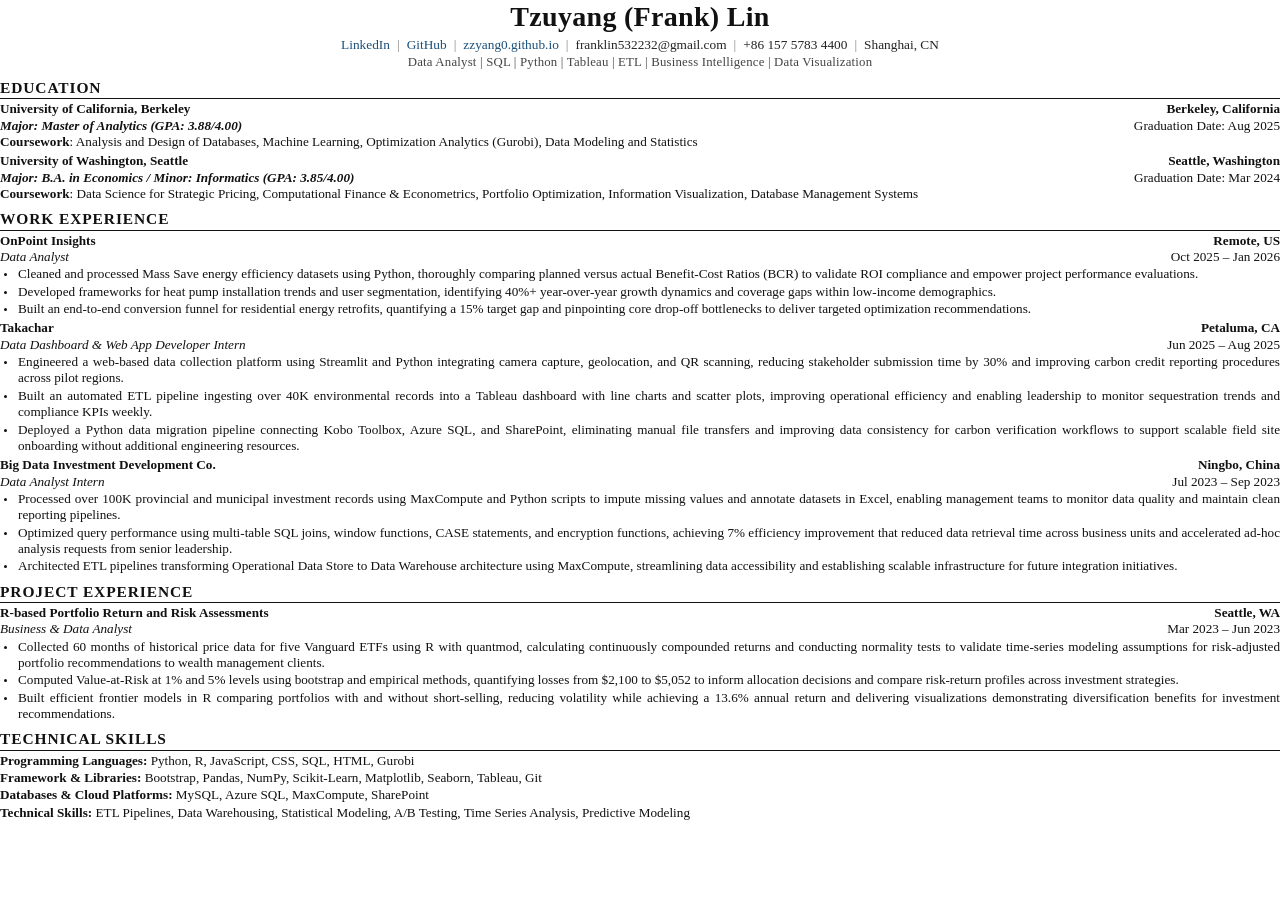
<file: tools/resume/resume-en.html>
<!doctype html>
<html lang="en">
<head>
<meta charset="utf-8">
<title>Tzuyang (Frank) Lin: Resume</title>
<style>
  @page { size: Letter; margin: 0.34in 0.5in 0.3in; }
  * { box-sizing: border-box; }
  html, body { margin: 0; padding: 0; }
  body { font: 9.9pt/1.24 "Times New Roman", Times, serif; color: #111; -webkit-print-color-adjust: exact; print-color-adjust: exact; }
  a { color: #1a4f7a; text-decoration: none; }
  header { text-align: center; margin-bottom: 7px; }
  h1 { margin: 0 0 2px; font-size: 21pt; font-weight: 700; letter-spacing: .3px; }
  .contact { font-size: 10pt; color: #222; }
  .contact span + span::before { content: "|"; margin: 0 7px; color: #888; }
  .focus { font-size: 9.6pt; color: #444; margin-top: 2px; letter-spacing: .2px; }
  h2 { margin: 7px 0 2px; padding-bottom: 1px; font-size: 11.6pt; font-weight: 700; letter-spacing: .9px; text-transform: uppercase; border-bottom: 1.2px solid #111; }
  .row { display: flex; justify-content: space-between; align-items: baseline; gap: 12px; }
  .row b { font-weight: 700; }
  .row .where { font-weight: 700; white-space: nowrap; }
  .sub { font-style: italic; }
  .sub .when { font-style: normal; font-weight: 400; white-space: nowrap; }
  ul { margin: 1px 0 3px; padding-left: 17px; }
  li { margin: 0 0 1px; padding-left: 1px; text-align: justify; }
  li::marker { font-size: 8pt; }
  .course { margin: 0 0 3px; }
  .skills p { margin: 0 0 1px; }
  .skills b { font-weight: 700; }
</style>
</head>
<body>
<header>
  <h1>Tzuyang (Frank) Lin</h1>
  <div class="contact"><span><a href="https://www.linkedin.com/in/tzuyang-frank-lin-982b56225/">LinkedIn</a></span><span><a href="https://github.com/Zzyang0">GitHub</a></span><span><a href="https://zzyang0.github.io">zzyang0.github.io</a></span><span>franklin532232@gmail.com</span><span>+86 157 5783 4400</span><span>Shanghai, CN</span></div>
  <div class="focus">Data Analyst | SQL | Python | Tableau | ETL | Business Intelligence | Data Visualization</div>
</header>

<h2>Education</h2>
<div class="row"><b>University of California, Berkeley</b><span class="where">Berkeley, California</span></div>
<div class="row sub"><b><i>Major: Master of Analytics (GPA: 3.88/4.00)</i></b><span class="when">Graduation Date: Aug 2025</span></div>
<div class="course"><b>Coursework</b>: Analysis and Design of Databases, Machine Learning, Optimization Analytics (Gurobi), Data Modeling and Statistics</div>
<div class="row"><b>University of Washington, Seattle</b><span class="where">Seattle, Washington</span></div>
<div class="row sub"><b><i>Major: B.A. in Economics / Minor: Informatics (GPA: 3.85/4.00)</i></b><span class="when">Graduation Date: Mar 2024</span></div>
<div class="course"><b>Coursework</b>: Data Science for Strategic Pricing, Computational Finance &amp; Econometrics, Portfolio Optimization, Information Visualization, Database Management Systems</div>

<h2>Work Experience</h2>
<div class="row"><b>OnPoint Insights</b><span class="where">Remote, US</span></div>
<div class="row sub"><i>Data Analyst</i><span class="when">Oct 2025 &ndash; Jan 2026</span></div>
<ul>
  <li>Cleaned and processed Mass Save energy efficiency datasets using Python, thoroughly comparing planned versus actual Benefit-Cost Ratios (BCR) to validate ROI compliance and empower project performance evaluations.</li>
  <li>Developed frameworks for heat pump installation trends and user segmentation, identifying 40%+ year-over-year growth dynamics and coverage gaps within low-income demographics.</li>
  <li>Built an end-to-end conversion funnel for residential energy retrofits, quantifying a 15% target gap and pinpointing core drop-off bottlenecks to deliver targeted optimization recommendations.</li>
</ul>
<div class="row"><b>Takachar</b><span class="where">Petaluma, CA</span></div>
<div class="row sub"><i>Data Dashboard &amp; Web App Developer Intern</i><span class="when">Jun 2025 &ndash; Aug 2025</span></div>
<ul>
  <li>Engineered a web-based data collection platform using Streamlit and Python integrating camera capture, geolocation, and QR scanning, reducing stakeholder submission time by 30% and improving carbon credit reporting procedures across pilot regions.</li>
  <li>Built an automated ETL pipeline ingesting over 40K environmental records into a Tableau dashboard with line charts and scatter plots, improving operational efficiency and enabling leadership to monitor sequestration trends and compliance KPIs weekly.</li>
  <li>Deployed a Python data migration pipeline connecting Kobo Toolbox, Azure SQL, and SharePoint, eliminating manual file transfers and improving data consistency for carbon verification workflows to support scalable field site onboarding without additional engineering resources.</li>
</ul>
<div class="row"><b>Big Data Investment Development Co.</b><span class="where">Ningbo, China</span></div>
<div class="row sub"><i>Data Analyst Intern</i><span class="when">Jul 2023 &ndash; Sep 2023</span></div>
<ul>
  <li>Processed over 100K provincial and municipal investment records using MaxCompute and Python scripts to impute missing values and annotate datasets in Excel, enabling management teams to monitor data quality and maintain clean reporting pipelines.</li>
  <li>Optimized query performance using multi-table SQL joins, window functions, CASE statements, and encryption functions, achieving 7% efficiency improvement that reduced data retrieval time across business units and accelerated ad-hoc analysis requests from senior leadership.</li>
  <li>Architected ETL pipelines transforming Operational Data Store to Data Warehouse architecture using MaxCompute, streamlining data accessibility and establishing scalable infrastructure for future integration initiatives.</li>
</ul>

<h2>Project Experience</h2>
<div class="row"><b>R-based Portfolio Return and Risk Assessments</b><span class="where">Seattle, WA</span></div>
<div class="row sub"><i>Business &amp; Data Analyst</i><span class="when">Mar 2023 &ndash; Jun 2023</span></div>
<ul>
  <li>Collected 60 months of historical price data for five Vanguard ETFs using R with quantmod, calculating continuously compounded returns and conducting normality tests to validate time-series modeling assumptions for risk-adjusted portfolio recommendations to wealth management clients.</li>
  <li>Computed Value-at-Risk at 1% and 5% levels using bootstrap and empirical methods, quantifying losses from $2,100 to $5,052 to inform allocation decisions and compare risk-return profiles across investment strategies.</li>
  <li>Built efficient frontier models in R comparing portfolios with and without short-selling, reducing volatility while achieving a 13.6% annual return and delivering visualizations demonstrating diversification benefits for investment recommendations.</li>
</ul>

<h2>Technical Skills</h2>
<div class="skills">
  <p><b>Programming Languages:</b> Python, R, JavaScript, CSS, SQL, HTML, Gurobi</p>
  <p><b>Framework &amp; Libraries:</b> Bootstrap, Pandas, NumPy, Scikit-Learn, Matplotlib, Seaborn, Tableau, Git</p>
  <p><b>Databases &amp; Cloud Platforms:</b> MySQL, Azure SQL, MaxCompute, SharePoint</p>
  <p><b>Technical Skills:</b> ETL Pipelines, Data Warehousing, Statistical Modeling, A/B Testing, Time Series Analysis, Predictive Modeling</p>
</div>
</body>
</html>
</file>
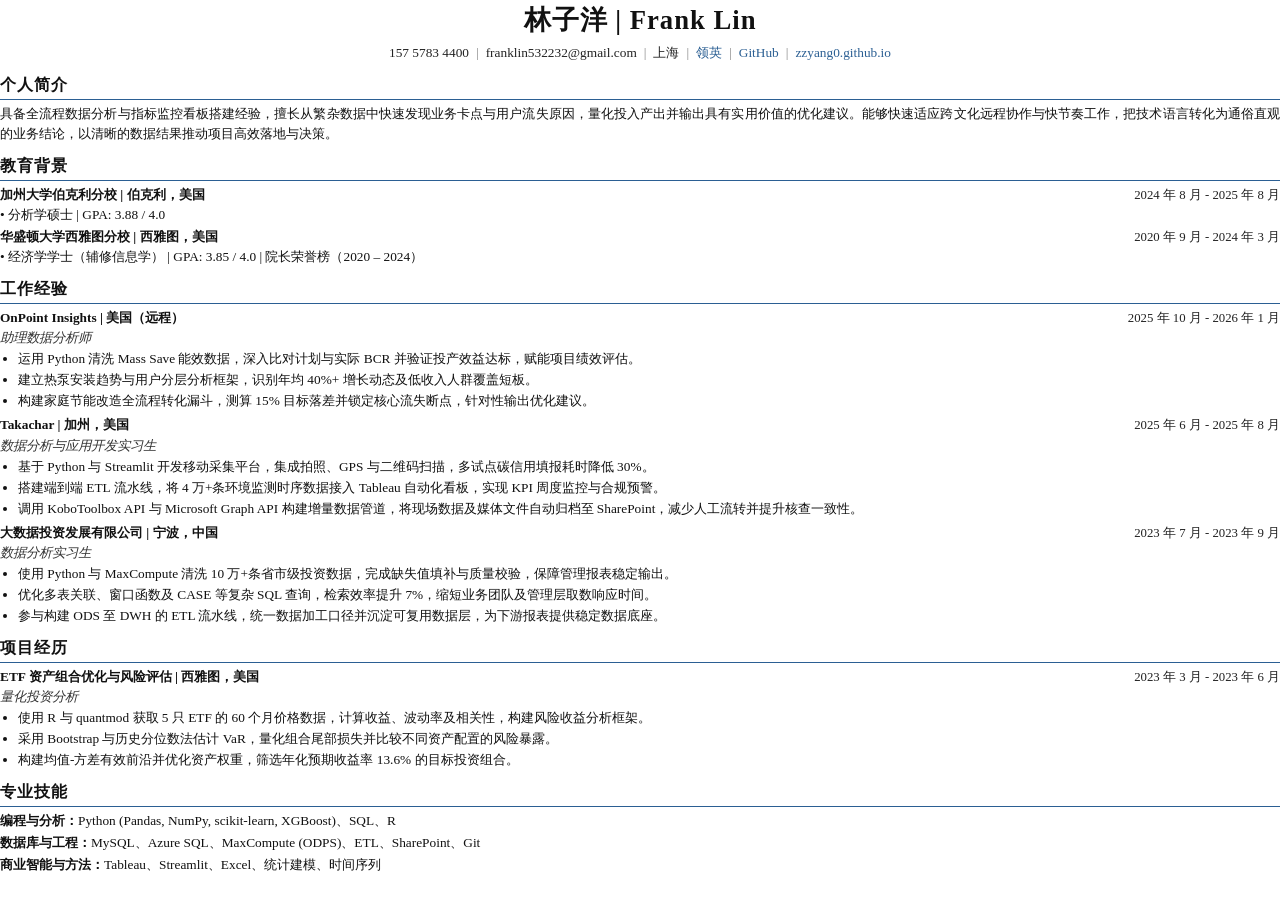
<file: tools/resume/resume-zh.html>
<!doctype html>
<html lang="zh-CN">
<head>
<meta charset="utf-8">
<title>林子洋 Frank Lin: 简历</title>
<style>
  @page { size: A4; margin: 12mm 14mm 11mm; }
  * { box-sizing: border-box; }
  html, body { margin: 0; padding: 0; }
  body { font: 10pt/1.5 "Times New Roman", "Microsoft YaHei", "Noto Sans SC", sans-serif; color: #111; -webkit-print-color-adjust: exact; print-color-adjust: exact; }
  a { color: #2b5f93; text-decoration: none; }
  header { text-align: center; margin-bottom: 6px; }
  h1 { margin: 0 0 3px; font-size: 20pt; font-weight: 700; letter-spacing: 1px; }
  .contact { font-size: 10pt; color: #222; }
  .contact span + span::before { content: "|"; margin: 0 7px; color: #888; }
  h2 { margin: 10px 0 4px; padding-bottom: 2px; font-size: 12pt; font-weight: 700; letter-spacing: 1px; border-bottom: 1.4px solid #2b5f93; }
  .row { display: flex; justify-content: space-between; align-items: baseline; gap: 12px; }
  .row b { font-weight: 700; }
  .when { white-space: nowrap; font-size: 9.6pt; color: #222; }
  .sub { font-style: italic; color: #333; }
  ul { margin: 1px 0 4px; padding-left: 18px; }
  li { margin: 0 0 1px; }
  p { margin: 0 0 2px; }
  .summary { text-align: justify; }
  .skills b { font-weight: 700; }
</style>
</head>
<body>
<header>
  <h1>林子洋 | Frank Lin</h1>
  <div class="contact"><span>157 5783 4400</span><span>franklin532232@gmail.com</span><span>上海</span><span><a href="https://www.linkedin.com/in/tzuyang-frank-lin-982b56225/">领英</a></span><span><a href="https://github.com/Zzyang0">GitHub</a></span><span><a href="https://zzyang0.github.io">zzyang0.github.io</a></span></div>
</header>

<h2>个人简介</h2>
<p class="summary">具备全流程数据分析与指标监控看板搭建经验，擅长从繁杂数据中快速发现业务卡点与用户流失原因，量化投入产出并输出具有实用价值的优化建议。能够快速适应跨文化远程协作与快节奏工作，把技术语言转化为通俗直观的业务结论，以清晰的数据结果推动项目高效落地与决策。</p>

<h2>教育背景</h2>
<div class="row"><b>加州大学伯克利分校 | 伯克利，美国</b><span class="when">2024 年 8 月 - 2025 年 8 月</span></div>
<p>• 分析学硕士 | GPA: 3.88 / 4.0</p>
<div class="row"><b>华盛顿大学西雅图分校 | 西雅图，美国</b><span class="when">2020 年 9 月 - 2024 年 3 月</span></div>
<p>• 经济学学士（辅修信息学） | GPA: 3.85 / 4.0 | 院长荣誉榜（2020 – 2024）</p>

<h2>工作经验</h2>
<div class="row"><b>OnPoint Insights | 美国（远程）</b><span class="when">2025 年 10 月 - 2026 年 1 月</span></div>
<div class="sub">助理数据分析师</div>
<ul>
  <li>运用 Python 清洗 Mass Save 能效数据，深入比对计划与实际 BCR 并验证投产效益达标，赋能项目绩效评估。</li>
  <li>建立热泵安装趋势与用户分层分析框架，识别年均 40%+ 增长动态及低收入人群覆盖短板。</li>
  <li>构建家庭节能改造全流程转化漏斗，测算 15% 目标落差并锁定核心流失断点，针对性输出优化建议。</li>
</ul>
<div class="row"><b>Takachar | 加州，美国</b><span class="when">2025 年 6 月 - 2025 年 8 月</span></div>
<div class="sub">数据分析与应用开发实习生</div>
<ul>
  <li>基于 Python 与 Streamlit 开发移动采集平台，集成拍照、GPS 与二维码扫描，多试点碳信用填报耗时降低 30%。</li>
  <li>搭建端到端 ETL 流水线，将 4 万+条环境监测时序数据接入 Tableau 自动化看板，实现 KPI 周度监控与合规预警。</li>
  <li>调用 KoboToolbox API 与 Microsoft Graph API 构建增量数据管道，将现场数据及媒体文件自动归档至 SharePoint，减少人工流转并提升核查一致性。</li>
</ul>
<div class="row"><b>大数据投资发展有限公司 | 宁波，中国</b><span class="when">2023 年 7 月 - 2023 年 9 月</span></div>
<div class="sub">数据分析实习生</div>
<ul>
  <li>使用 Python 与 MaxCompute 清洗 10 万+条省市级投资数据，完成缺失值填补与质量校验，保障管理报表稳定输出。</li>
  <li>优化多表关联、窗口函数及 CASE 等复杂 SQL 查询，检索效率提升 7%，缩短业务团队及管理层取数响应时间。</li>
  <li>参与构建 ODS 至 DWH 的 ETL 流水线，统一数据加工口径并沉淀可复用数据层，为下游报表提供稳定数据底座。</li>
</ul>

<h2>项目经历</h2>
<div class="row"><b>ETF 资产组合优化与风险评估 | 西雅图，美国</b><span class="when">2023 年 3 月 - 2023 年 6 月</span></div>
<div class="sub">量化投资分析</div>
<ul>
  <li>使用 R 与 quantmod 获取 5 只 ETF 的 60 个月价格数据，计算收益、波动率及相关性，构建风险收益分析框架。</li>
  <li>采用 Bootstrap 与历史分位数法估计 VaR，量化组合尾部损失并比较不同资产配置的风险暴露。</li>
  <li>构建均值-方差有效前沿并优化资产权重，筛选年化预期收益率 13.6% 的目标投资组合。</li>
</ul>

<h2>专业技能</h2>
<div class="skills">
  <p><b>编程与分析：</b>Python (Pandas, NumPy, scikit-learn, XGBoost)、SQL、R</p>
  <p><b>数据库与工程：</b>MySQL、Azure SQL、MaxCompute (ODPS)、ETL、SharePoint、Git</p>
  <p><b>商业智能与方法：</b>Tableau、Streamlit、Excel、统计建模、时间序列</p>
</div>
</body>
</html>
</file>
